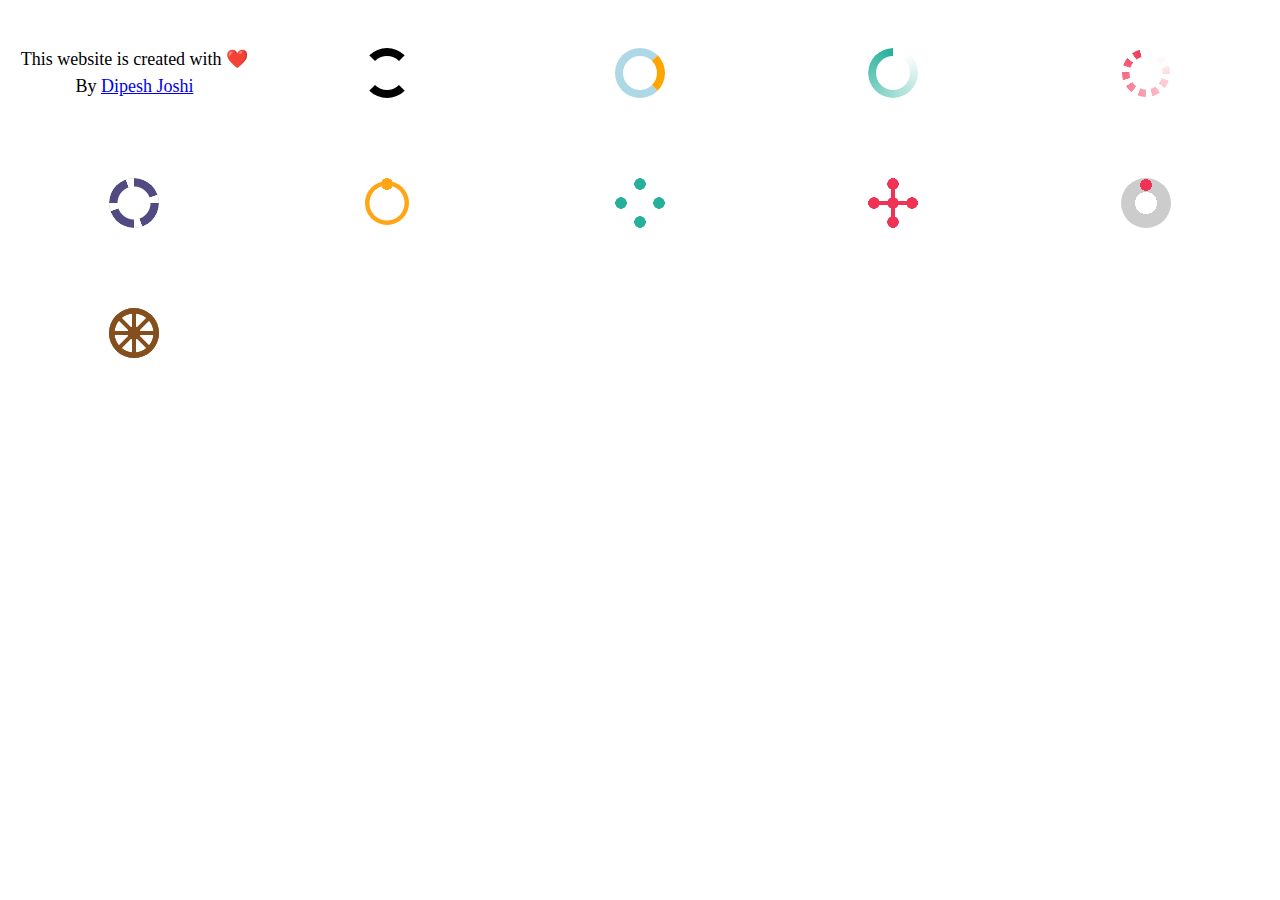
<file: 10 Different Spinner/index.html>
<!DOCTYPE html>
<html lang="en" >
<head>
  <meta charset="UTF-8">
  <title>10 Different The Spinner</title>
  <link rel="stylesheet" href="./style.css">

</head>
<body>
<!-- partial:index.partial.html -->
<p class="developer-details">This website is created with ❤️ By
	<a href="https://www.linkedin.com/in/dipesh-joshi-2512a2162/" target="_blank">
	 Dipesh Joshi</a>
</p>
<div class="spinner-1"></div>
<div class="spinner-2"></div>
<div class="spinner-3"></div>
<div class="spinner-4"></div>
<div class="spinner-5"></div>
<div class="spinner-6"></div>
<div class="spinner-7"></div>
<div class="spinner-8"></div>
<div class="spinner-9"></div>
<div class="spinner-10"></div>
<!-- partial -->
  
</body>
</html>
</file>
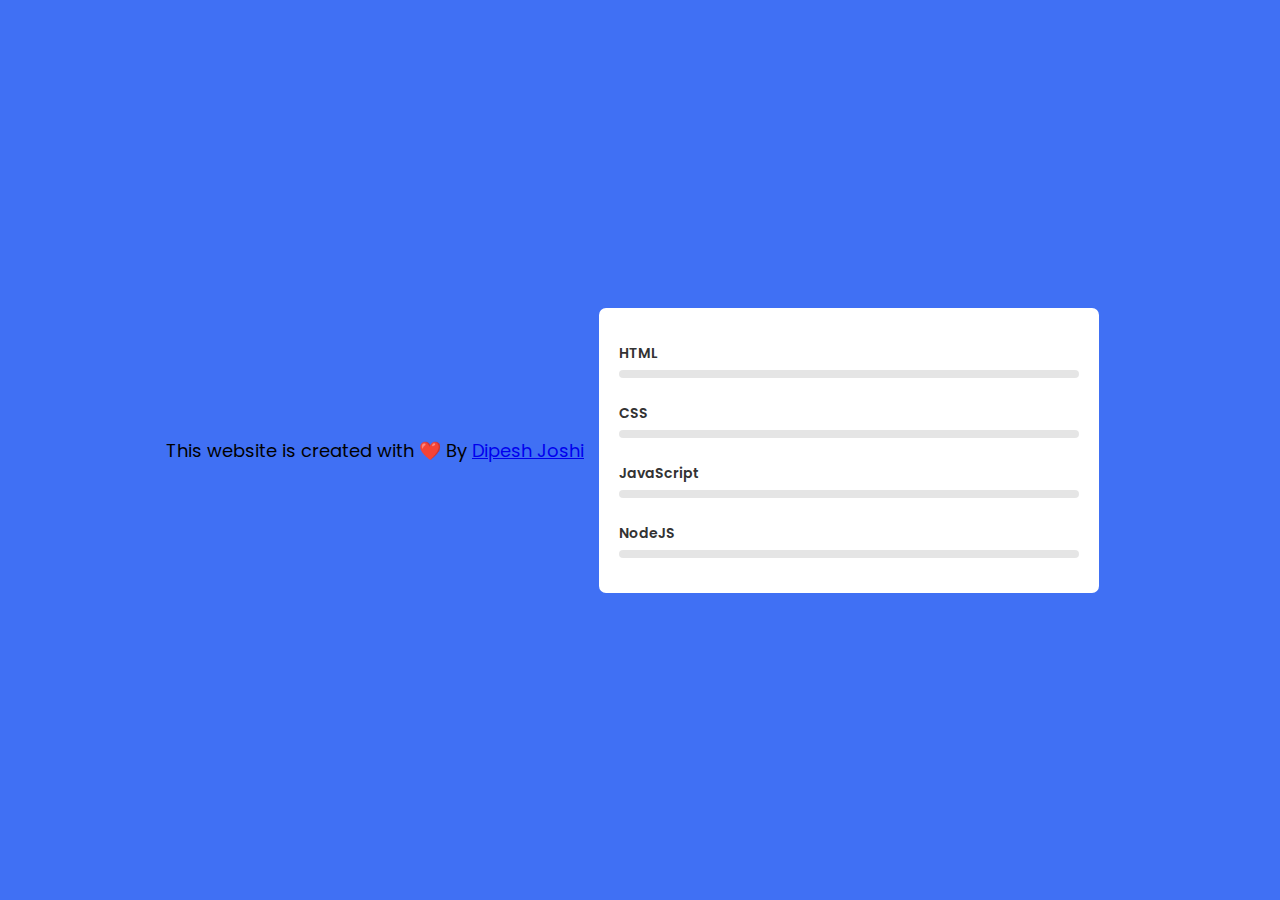
<file: Animated Skills Bar/index.html>
<!doctype html>
<html lang="en">
<head>
    <meta charset="UTF-8">
    <meta http-equiv="X-UA-Compatible" content="IE=edge">
    <meta name="viewport" content="width=device-width, initial-scale=1.0">
    
    <!--======== CSS ======== -->
    <link rel="stylesheet" href="style.css">
    
    <title>Animated Skills Bar</title> 
</head>
<body>
    <p class="developer-details">This website is created with ❤️ By
	<a href="https://www.linkedin.com/in/dipesh-joshi-2512a2162/" target="_blank">
	 Dipesh Joshi</a>
</p>



    <div class="container">
        <div class="skill-box">
            <span class="title">HTML</span>

            <div class="skill-bar">
                <span class="skill-per html">
                    <span class="tooltip">90%</span>
                </span>
            </div>
        </div>

        <div class="skill-box">
            <span class="title">CSS</span>

            <div class="skill-bar">
                <span class="skill-per css">
                    <span class="tooltip">70%</span>
                </span>
            </div>
        </div>
        <div class="skill-box">
            <span class="title">JavaScript</span>

            <div class="skill-bar">
                <span class="skill-per javascript">
                    <span class="tooltip">50%</span>
                </span>
            </div>
        </div>
        <div class="skill-box">
            <span class="title">NodeJS</span>

            <div class="skill-bar">
                <span class="skill-per nodejs">
                    <span class="tooltip">30%</span>
                </span>
            </div>
        </div>
    </div>
    

</body></html>
</file>
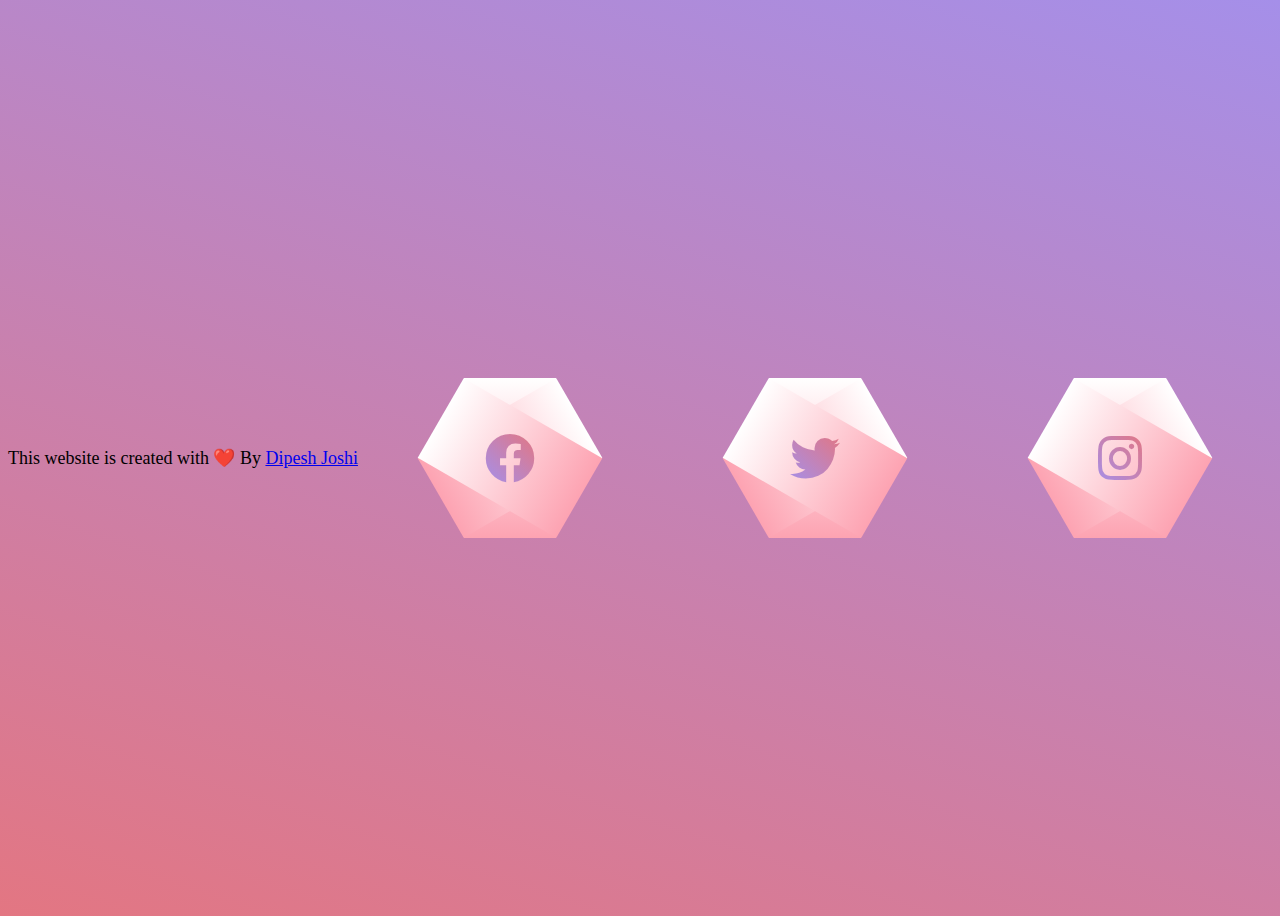
<file: Butterfly Share Button/index.html>
<!DOCTYPE html>
<html lang="en" >
<head>
  <meta charset="UTF-8">
  <title>Butterfly Hexagon</title>
  <link rel='stylesheet' href='https://cdnjs.cloudflare.com/ajax/libs/font-awesome/5.8.2/css/all.min.css'><link rel="stylesheet" href="./style.css">

</head>
<body>
  <p class="developer-details">This website is created with ❤️ By
	<a href="https://www.linkedin.com/in/dipesh-joshi-2512a2162/" target="_blank">
	 Dipesh Joshi</a>
</p>
<!-- partial:index.partial.html -->
<div class="hexagon-wrapper">
  <div class="hexagon">
    <i class="fab fa-facebook"></i>
  </div>
</div>
<div class="hexagon-wrapper">
  <div class="hexagon">
    <i class="fab fa-twitter"></i>
  </div>
</div>
<div class="hexagon-wrapper">
  <div class="hexagon">
    <i class="fab fa-instagram"></i>
  </div>
</div>
<!-- partial -->
  
</body>
</html>
</file>
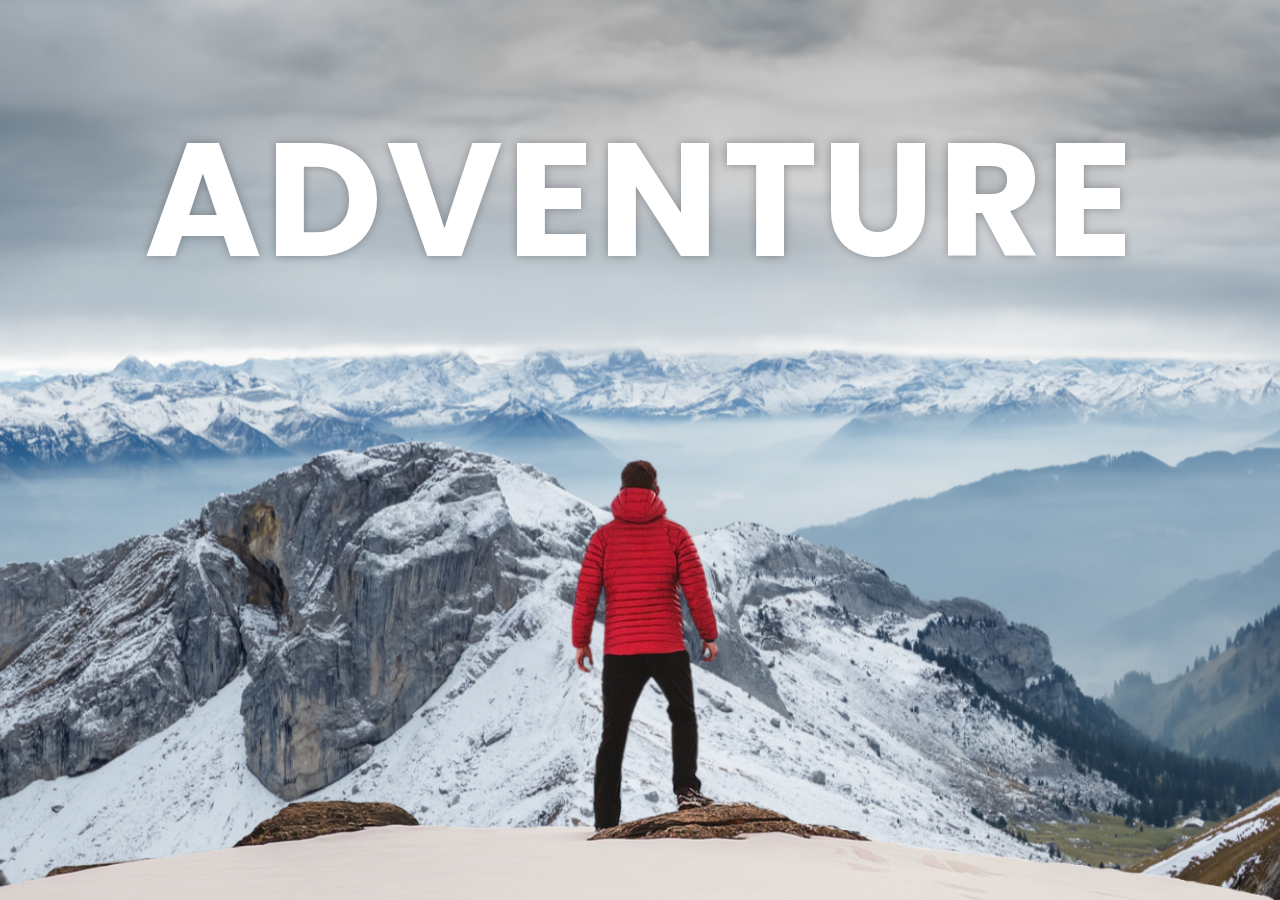
<file: N0-10-parallax-effect-love/index.html>
<!DOCTYPE html>
<html lang="en">

<head>
    <meta charset="UTF-8">
    <meta http-equiv="X-UA-Compatible" content="IE=edge">
    <meta name="viewport" content="width=device-width, initial-scale=1.0">
    <title>Parallax-effect-dj</title>
    <link rel="stylesheet" href="style.css">
    <link rel="preconnect" href="https://fonts.googleapis.com">
    <link rel="preconnect" href="https://fonts.gstatic.com" crossorigin>
    <link href="https://fonts.googleapis.com/css2?family=Poppins:wght@700&display=swap" rel="stylesheet">
</head>

<body>
    <div id="wrapper">

        <div class="container">
            <img class="background" src="./assests/background.png" alt="bg-img">
            <img class="forground" src="./assests/foreground.png" alt="fg-img">
            <h1 class="heading-main">ADVENTURE</h1>
        </div>

        <section>
            <h2 class="Second-Heading">Adventure Time!</h2>
            <p class="text">Lorem ipsum dolor sit amet consectetur, adipisicing elit. Qui necessitatibus commodi
                alias?Veritatis, eligendi nisi.Amet exercitationem, recusandae dolore corrupti laborum aperiam
                repellendusnatus voluptatem quam atquealiquam beatae.Odit deserunt nisi optio eveniet? Aliquam
                possimusmolestiae, ullam illum accusamus autemaccusantium!Voluptatelaboriosam eum saepe ex veritatis
                est?Numquam eaque autem labore provident dolorum, velitomnismollitia eos adipisci!
                <br>
                <br>
                Lorem, ipsum dolor sit amet consectetur adipisicing elit. Ad, itaque hic tempore rem eveniet sed
                repudiandae molestiaemagnam aut quod consequatur, harum, totam beatae fugiat ipsam? Explicabo,
                blanditiis quod similique fugiat fugit ea expedita deleniti doloribus, delectus perferendis, tempore
                amet maiores libero sapiente voluptatem reprehenderit? Illumalias commodi cupiditate corporis
                mollitiaabquaerat, ipsum est excepturi vitae a sunt optio
            </p>


            <div class="bg bg1">
                <h2 class="descrp">BIKING</h2>
            </div>
            <p class="text">Lorem ipsum dolor sit amet consectetur, adipisicing elit. Qui necessitatibus commodi
                alias?Veritatis, eligendi nisi.Amet exercitationem, recusandae dolore corrupti laborum aperiam
                repellendusnatus voluptatem quam atquealiquam beatae.Odit deserunt nisi optio eveniet? Aliquam
                possimusmolestiae, ullam illum accusamus autemaccusantium!Voluptatelaboriosam eum saepe ex veritatis
                est?Numquam eaque autem labore provident dolorum, velitomnismollitia eos adipisci!
                <br>
                <br>
                Lorem, ipsum dolor sit amet consectetur adipisicing elit. Ad, itaque hic tempore rem eveniet sed
                repudiandae molestiaemagnam aut quod consequatur, harum, totam beatae fugiat ipsam? Explicabo,
                blanditiis quod similique fugiat fugit ea expedita deleniti doloribus, delectus perferendis, tempore
                amet maiores libero sapiente voluptatem reprehenderit? Illumalias commodi cupiditate corporis
                mollitiaabquaerat, ipsum est excepturi vitae a sunt optio
            </p>


            <div class="bg bg2">
                <h2 class="descrp">PARA GLIDING</h2>
            </div>
            <p class="text">Lorem ipsum dolor sit amet consectetur, adipisicing elit. Qui necessitatibus commodi
                alias?Veritatis, eligendi nisi.Amet exercitationem, recusandae dolore corrupti laborum aperiam
                repellendusnatus voluptatem quam atquealiquam beatae.Odit deserunt nisi optio eveniet? Aliquam
                possimusmolestiae, ullam illum accusamus autemaccusantium!Voluptatelaboriosam eum saepe ex veritatis
                est?Numquam eaque autem labore provident dolorum, velitomnismollitia eos adipisci!
                <br>
                <br>
                Lorem, ipsum dolor sit amet consectetur adipisicing elit. Ad, itaque hic tempore rem eveniet sed
                repudiandae molestiaemagnam aut quod consequatur, harum, totam beatae fugiat ipsam? Explicabo,
                blanditiis quod similique fugiat fugit ea expedita deleniti doloribus, delectus perferendis, tempore
                amet maiores libero sapiente voluptatem reprehenderit? Illumalias commodi cupiditate corporis
                mollitiaabquaerat, ipsum est excepturi vitae a sunt optio
            </p>


            <div class="bg bg3">
                <h2 class="descrp">SURFING</h2>
            </div>
            <p class="text">Lorem ipsum dolor sit amet consectetur, adipisicing elit. Qui necessitatibus commodi
                alias?Veritatis, eligendi nisi.Amet exercitationem, recusandae dolore corrupti laborum aperiam
                repellendusnatus voluptatem quam atquealiquam beatae.Odit deserunt nisi optio eveniet? Aliquam
                possimusmolestiae, ullam illum accusamus autemaccusantium!Voluptatelaboriosam eum saepe ex veritatis
                est?Numquam eaque autem labore provident dolorum, velitomnismollitia eos adipisci!
                <br>
                <br>
                Lorem, ipsum dolor sit amet consectetur adipisicing elit. Ad, itaque hic tempore rem eveniet sed
                repudiandae molestiaemagnam aut quod consequatur, harum, totam beatae fugiat ipsam? Explicabo,
                blanditiis quod similique fugiat fugit ea expedita deleniti doloribus, delectus perferendis, tempore
                amet maiores libero sapiente voluptatem reprehenderit? Illumalias commodi cupiditate corporis
                mollitiaabquaerat, ipsum est excepturi vitae a sunt optio
            </p>

        </section>

    </div>
</body>

</html>
</file>
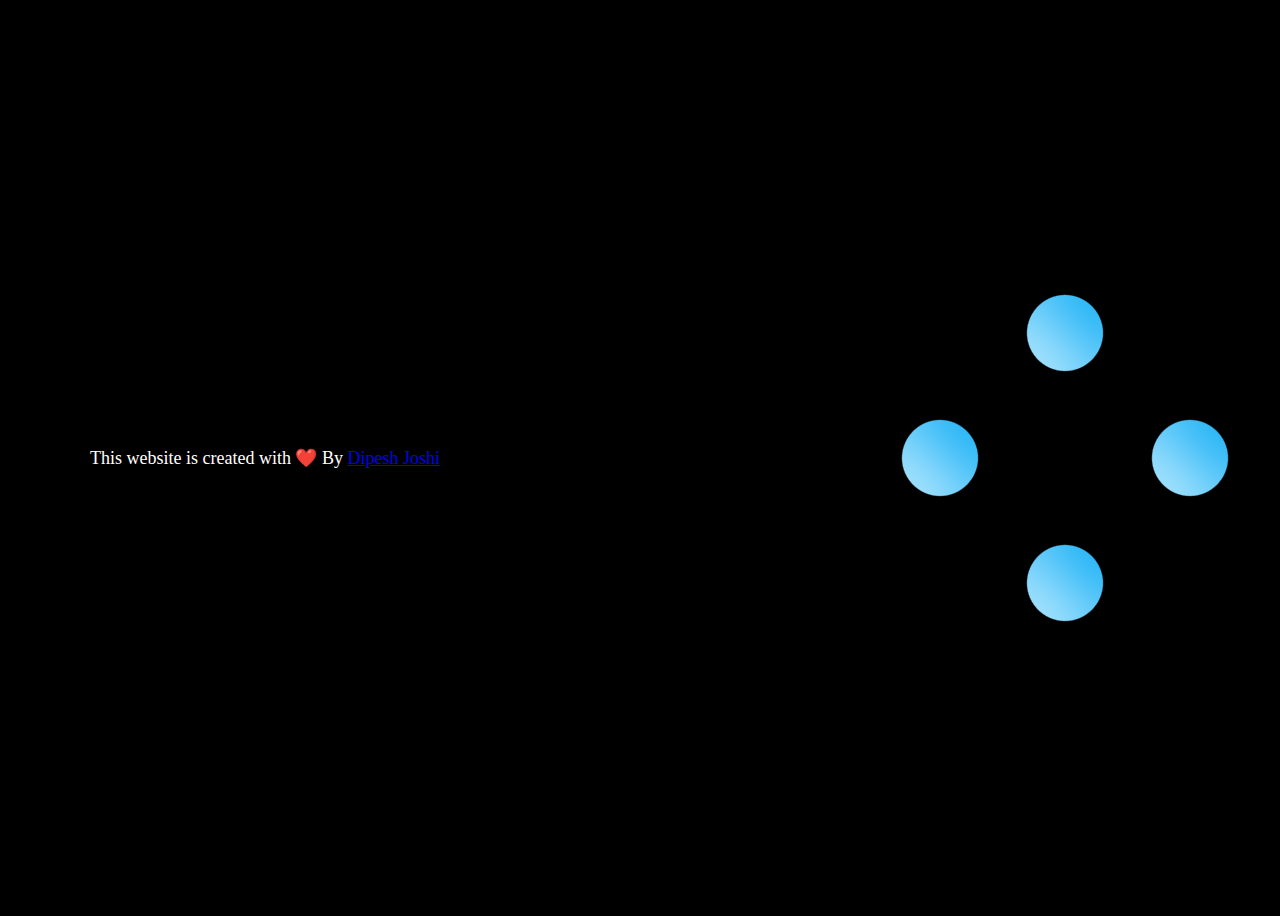
<file: NO-1-4 Dot Liquid Loader/index.html>
<!DOCTYPE html>
<html lang="en" >
<head>
  <meta charset="UTF-8">
  <title>Liquid Loader  💧</title>
  <link rel="preconnect" href="https://fonts.gstatic.com">
<link href="https://fonts.googleapis.com/css2?family=Condiment&display=swap" rel="stylesheet"><link rel="stylesheet" href="./style.css">

</head>
<body>
 
 <p class="developer-details">This website is created with ❤️ By
	  <a href="https://www.linkedin.com/in/dipesh-joshi-2512a2162/" target="_blank">
	  Dipesh Joshi</a>
</p>

<!-- partial:index.partial.html -->
<div class="container">
  <div class="liquid"></div>
  <div class="liquid"></div>
  <div class="liquid"></div>
  <div class="liquid"></div>
</div>
<svg>
  <filter id="gooey">
    <feGaussianBlur in="SourceGraphic" stdDeviation="10" />
    <feColorMatrix values="
        1 0 0 0 0
        0 1 0 0 0
        0 0 1 0 0
        0 0 0 20 -10
        " />
  </filter>

	 

</svg>
<!-- partial -->
  
</body>
</html>
</file>
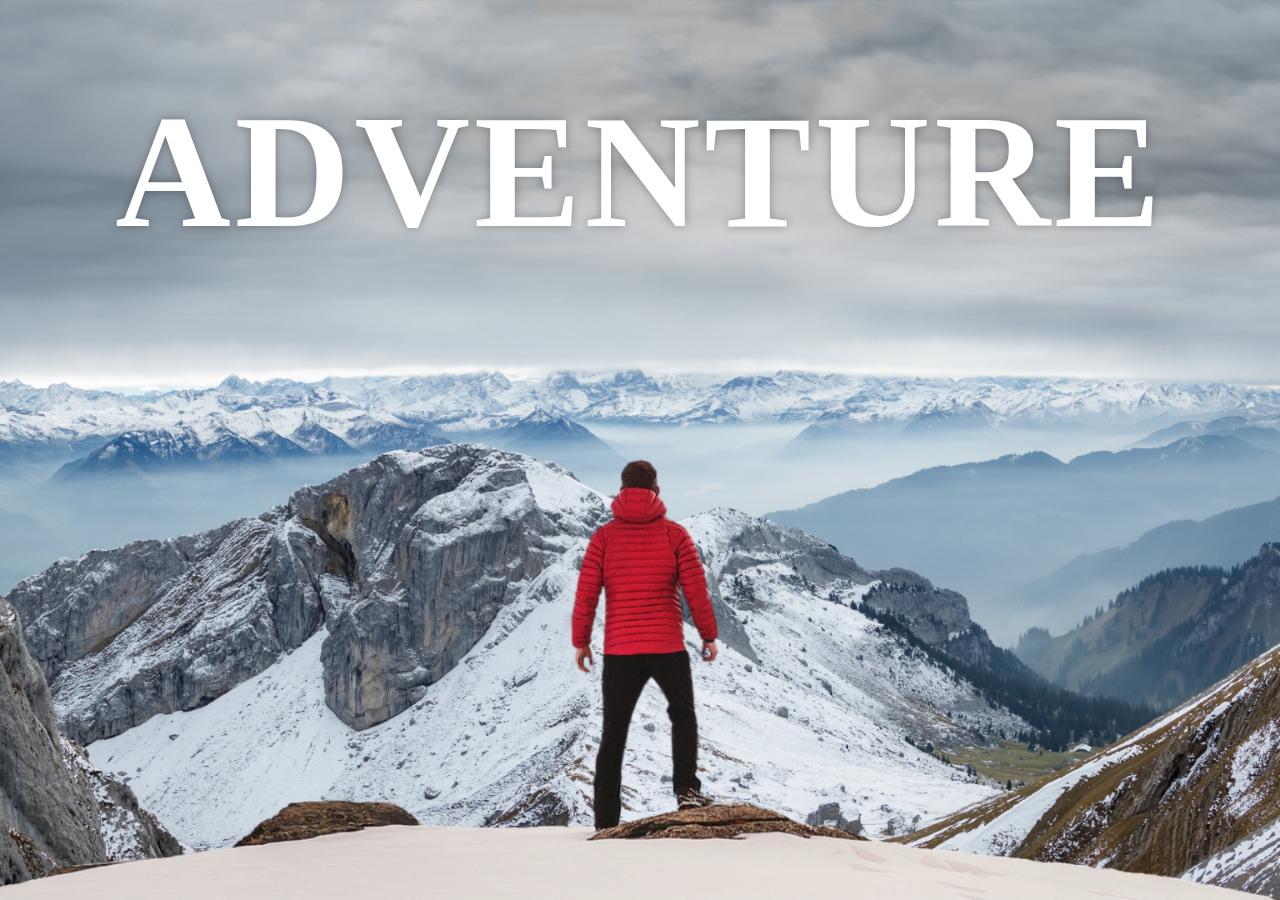
<file: N0-10-parallax-effect-love/assests/index.html>
<!DOCTYPE html>
<html lang="en">
<head>
    <meta charset="UTF-8">
    <meta http-equiv="X-UA-Compatible" content="IE=edge">
    <meta name="viewport" content="width=device-width, initial-scale=1.0">
    <title>Parallax Website</title>
    <link rel="stylesheet" href="styles.css">
</head>
<body>
    <div id="wrapper">

        <div class="container">
            <img src="background.png" class="background">
            <img src="foreground.png" class="foreground">
            <h1>ADVENTURE</h1>
        </div>

        <section>
            <h2 class="secHeading">Adventure Time</h2>
            <p class="text">
                Lorem ipsum dolor sit amet consectetur, adipisicing elit. Qui necessitatibus commodi alias? Veritatis, eligendi nisi. Amet exercitationem, recusandae dolore corrupti laborum aperiam repellendus natus voluptatem quam atque aliquam beatae. Odit deserunt nisi optio eveniet? Aliquam possimus molestiae, ullam illum accusamus autem accusantium! Voluptate laboriosam eum saepe ex veritatis est? Numquam eaque autem labore provident dolorum, velit omnis mollitia eos adipisci!
                <br> <br>
                Lorem, ipsum dolor sit amet consectetur adipisicing elit. Ad, itaque hic tempore rem eveniet sed repudiandae molestiae magnam aut quod consequatur, harum, totam beatae fugiat ipsam? Explicabo, blanditiis quod similique fugiat fugit ea expedita deleniti doloribus, delectus perferendis, tempore amet maiores libero sapiente voluptatem reprehenderit? Illum alias commodi cupiditate corporis mollitia ab quaerat, ipsum est excepturi vitae a sunt optio.
            </p>

            <div class="bg bg1">
                <h2 class="desc">BIKING</h2>
            </div>
            <p class="text">
                Lorem ipsum dolor sit amet consectetur, adipisicing elit. Qui necessitatibus commodi alias? Veritatis, eligendi nisi. Amet exercitationem, recusandae dolore corrupti laborum aperiam repellendus natus voluptatem quam atque aliquam beatae. Odit deserunt nisi optio eveniet? Aliquam possimus molestiae, ullam illum accusamus autem accusantium! Voluptate laboriosam eum saepe ex veritatis est? Numquam eaque autem labore provident dolorum, velit omnis mollitia eos adipisci!
                <br> <br>
                Lorem, ipsum dolor sit amet consectetur adipisicing elit. Ad, itaque hic tempore rem eveniet sed repudiandae molestiae magnam aut quod consequatur, harum, totam beatae fugiat ipsam? Explicabo, blanditiis quod similique fugiat fugit ea expedita deleniti doloribus, delectus perferendis, tempore amet maiores libero sapiente voluptatem reprehenderit? Illum alias commodi cupiditate corporis mollitia ab quaerat, ipsum est excepturi vitae a sunt optio.
            </p>

            <div class="bg bg2">
                <h2 class="desc">PARA GLIDING</h2>
            </div>
            <p class="text">
                Lorem ipsum dolor sit amet consectetur, adipisicing elit. Qui necessitatibus commodi alias? Veritatis, eligendi nisi. Amet exercitationem, recusandae dolore corrupti laborum aperiam repellendus natus voluptatem quam atque aliquam beatae. Odit deserunt nisi optio eveniet? Aliquam possimus molestiae, ullam illum accusamus autem accusantium! Voluptate laboriosam eum saepe ex veritatis est? Numquam eaque autem labore provident dolorum, velit omnis mollitia eos adipisci!
                <br> <br>
                Lorem, ipsum dolor sit amet consectetur adipisicing elit. Ad, itaque hic tempore rem eveniet sed repudiandae molestiae magnam aut quod consequatur, harum, totam beatae fugiat ipsam? Explicabo, blanditiis quod similique fugiat fugit ea expedita deleniti doloribus, delectus perferendis, tempore amet maiores libero sapiente voluptatem reprehenderit? Illum alias commodi cupiditate corporis mollitia ab quaerat, ipsum est excepturi vitae a sunt optio.
            </p>

            <div class="bg bg3">
                <h2 class="desc">SURFING</h2>
            </div>
            <p class="text">
                Lorem ipsum dolor sit amet consectetur, adipisicing elit. Qui necessitatibus commodi alias? Veritatis, eligendi nisi. Amet exercitationem, recusandae dolore corrupti laborum aperiam repellendus natus voluptatem quam atque aliquam beatae. Odit deserunt nisi optio eveniet? Aliquam possimus molestiae, ullam illum accusamus autem accusantium! Voluptate laboriosam eum saepe ex veritatis est? Numquam eaque autem labore provident dolorum, velit omnis mollitia eos adipisci!
                <br> <br>
                Lorem, ipsum dolor sit amet consectetur adipisicing elit. Ad, itaque hic tempore rem eveniet sed repudiandae molestiae magnam aut quod consequatur, harum, totam beatae fugiat ipsam? Explicabo, blanditiis quod similique fugiat fugit ea expedita deleniti doloribus, delectus perferendis, tempore amet maiores libero sapiente voluptatem reprehenderit? Illum alias commodi cupiditate corporis mollitia ab quaerat, ipsum est excepturi vitae a sunt optio.
            </p>


        </section>


    </div>
</body>
</html>
</file>
<file: 10 Different Spinner/style.css>
.spinner-1 {
  width: 50px;
  aspect-ratio: 1;
  border-radius: 50%;
  border: 8px solid;
  border-color: #000 #0000;
  animation: s1 1s infinite;
}

.developer-details {
  color: black;
  text-align: center;
  font-size: 18px;
  line-height: 1.5em;
  padding-bottom: 50px;
  padding-top: 50px;
}

@keyframes s1 {to{transform: rotate(.5turn)}}

.spinner-2 {
  width: 50px;
  aspect-ratio: 1;
  border-radius: 50%;
  border: 8px solid lightblue;
  border-right-color: orange;
  animation: s2 1s infinite linear;
}
@keyframes s2 {to{transform: rotate(1turn)}}

.spinner-3 {
  width: 50px;
  padding: 8px;
  aspect-ratio: 1;
  border-radius: 50%;
  background: #25b09b;
  --_m: 
    conic-gradient(#0000 10%,#000),
    linear-gradient(#000 0 0) content-box;
  -webkit-mask: var(--_m);
          mask: var(--_m);
  -webkit-mask-composite: source-out;
          mask-composite: subtract;
  animation: s3 1s infinite linear;
}
@keyframes s3 {to{transform: rotate(1turn)}}

.spinner-4 {
  width: 50px;
  --b: 8px; /* the border thickness */
  aspect-ratio: 1;
  border-radius: 50%;
  padding: 1px;
  background: conic-gradient(#0000 10%,#f03355) content-box;
  -webkit-mask:
    repeating-conic-gradient(#0000 0deg,#000 1deg 20deg,#0000 21deg 36deg),
    radial-gradient(farthest-side,#0000 calc(100% - var(--b) - 1px),#000 calc(100% - var(--b)));
  -webkit-mask-composite: destination-in;
  mask-composite: intersect;
  animation:s4 1s infinite steps(10);
}
@keyframes s4 {to{transform: rotate(1turn)}}

.spinner-5 {
  width: 50px;
  --b: 8px; /* the border thickness */
  aspect-ratio: 1;
  border-radius: 50%;
  background: #514b82;
  -webkit-mask:
    repeating-conic-gradient(#0000 0deg,#000 1deg 70deg,#0000 71deg 90deg),
    radial-gradient(farthest-side,#0000 calc(100% - var(--b) - 1px),#000 calc(100% - var(--b)));
  -webkit-mask-composite: destination-in;
  mask-composite: intersect;
  animation: s5 1s infinite;
}
@keyframes s5 {to{transform: rotate(.5turn)}}

.spinner-6 {
  width: 50px;
  aspect-ratio: 1;
  border-radius: 50%;
  padding: 3px;
  background: 
    radial-gradient(farthest-side,#ffa516 95%,#0000) 50% 0/12px 12px no-repeat,
    radial-gradient(farthest-side,#0000 calc(100% - 5px),#ffa516 calc(100% - 4px)) content-box;
  animation: s6 2s infinite ;
}
@keyframes s6 {to{transform: rotate(1turn)}}

.spinner-7 {
  width: 50px;
  aspect-ratio: 1;
  --_c: radial-gradient(farthest-side,#25b09b 92%,#0000);
  background: 
    var(--_c) top,
    var(--_c) left,
    var(--_c) right,
    var(--_c) bottom;
  background-size: 12px 12px;
  background-repeat: no-repeat;
  animation: s7 1s infinite;
}
@keyframes s7 {to{transform: rotate(.5turn)}}

.spinner-8 {
  width: 50px;
  aspect-ratio: 1;
  color: #f03355;
  --_c: no-repeat radial-gradient(farthest-side,currentColor 92%,#0000);
  background: 
    var(--_c) 50% 0   /12px 12px,
    var(--_c) 50% 100%/12px 12px,
    var(--_c) 100% 50%/12px 12px,
    var(--_c) 0    50%/12px 12px,
    var(--_c) 50%  50%/12px 12px,
    conic-gradient(from 90deg at 4px 4px,#0000 90deg,currentColor 0)
    -4px -4px/calc(50% + 2px) calc(50% + 2px);
  animation: s8 1s infinite linear;
}
@keyframes s8 {to{transform: rotate(.5turn)}}

.spinner-9 {
  width: 50px;
  aspect-ratio: 1;
  border-radius: 50%;
  background: 
    radial-gradient(farthest-side,#f03355 95%,#0000) 50% 1px/12px 12px no-repeat,
    radial-gradient(farthest-side,#0000 calc(100% - 14px),#ccc 0);
  animation: s9 2s infinite linear;
}
@keyframes s9 {to{transform: rotate(1turn)}}

.spinner-10 {
  width: 50px;
  aspect-ratio: 1;
  color: #854f1d;
  border-radius: 50%;
  display: grid;
  background: 
    conic-gradient(from 90deg at 4px 4px,#0000 90deg,currentColor 0)
    -4px -4px/calc(50% + 2px) calc(50% + 2px),
    radial-gradient(farthest-side,currentColor 6px,#0000 7px calc(100% - 6px),currentColor calc(100% - 5px)) no-repeat;
  animation: s10 2s infinite linear;
  position: relative;
}
.spinner-10:before {
  content: "";
  border-radius: inherit;
  background: inherit;
  transform: rotate(45deg);
}
@keyframes s10 {to{transform: rotate(.5turn)}}

/**/
body {
  display: grid;
  grid-template-columns: repeat(auto-fit,minmax(250px,1fr));
  grid-auto-rows: 130px;
  place-items:center;
}

* {
  box-sizing: border-box;
}
</file>
<file: Animated Skills Bar/style.css>
/* ===== Google Font Import - Poppins ===== */
@import url('https://fonts.googleapis.com/css2?family=Poppins:wght@200;300;400;500;600&display=swap');
*{
    margin: 0;
    padding: 0;
    box-sizing: border-box;
    font-family: 'Poppins', sans-serif;
}
.developer-details {
  color: black;
  text-align: center;
  font-size: 18px;
  line-height: 1.5em;
  padding-bottom: 50px;
  padding-top: 50px;
}
body{
    height: 100vh;
    display: flex;
    background: #4070f4;
    align-items: center;
    justify-content: center;
}
.container{
    position: relative;
    max-width: 500px;
    width: 100%;
    background: #fff;
    margin: 0 15px;
    padding: 10px 20px;
    border-radius: 7px;
}
.container .skill-box{
    width: 100%;
    margin: 25px 0;
}
.skill-box .title{
    display: block;
    font-size: 14px;
    font-weight: 600;
    color: #333;
}
.skill-box .skill-bar{
    height: 8px;
    width: 100%;
    border-radius: 6px;
    margin-top: 6px;
    background: rgba(0,0,0,0.1);
}
.skill-bar .skill-per{
    position: relative;
    display: block;
    height: 100%;
    width: 90%;
    border-radius: 6px;
    background: #4070f4;
    animation: progress 0.4s ease-in-out forwards;
    opacity: 0;
}
.skill-per.css{
    width: 70%;
    animation-delay: 0.1s;
}
.skill-per.javascript{
    width: 50%;
    animation-delay: 0.2s;
}
.skill-per.nodejs{
    width: 30%;
    animation-delay: 0.3s;
}
@keyframes progress {
    0%{
        width: 0;
        opacity: 1;
    }
    100%{
        opacity: 1;
    }
}
.skill-per .tooltip{
    position: absolute;
    right: -14px;
    top: -28px;
    font-size: 9px;
    font-weight: 500;
    color: #fff;
    padding: 2px 6px;
    border-radius: 3px;
    background: #4070f4;
    z-index: 1;
}
.tooltip::before{
    content: '';
    position: absolute;
    left: 50%;
    bottom: -2px;
    height: 10px;
    width: 10px;
    z-index: -1;
    background-color: #4070f4;
    transform: translateX(-50%) rotate(45deg);

}
</file>
<file: Butterfly Share Button/style.css>
body {
  height: 100vh;
  overflow: hidden;
  background: linear-gradient(18deg, #e37682, #a58fe9);
  display: flex;
  flex-wrap: wrap;
  justify-content: space-evenly;
  align-items: center;
}

.developer-details {
  color: black;
  text-align: center;
  font-size: 18px;
  line-height: 1.5em;
  padding-bottom: 0px;
  padding-top: 0px;
}

.hexagon-wrapper {
  margin: auto;
  display: flex;
  text-align: initial;
  width: 200px;
  height: 200px;
  cursor: pointer;
}

.hexagon {
  position: relative;
  width: 46%;
  height: 80%;
  margin: auto;
  color: white;
  background: linear-gradient(-180deg, white, #fda3b2);
  display: flex;
  align-content: center;
  justify-content: center;
  transition: 0.5s;
}

.hexagon i {
  z-index: 1;
  margin: auto;
  font-size: 50px;
  color: transparent;
  background: linear-gradient(45deg, #a58fe9, #e37682);
  background-clip: text;
  -webkit-background-clip: text;
}

.hexagon:before,
.hexagon:after {
  position: absolute;
  content: "";
  background: inherit;
  height: 100%;
  width: 100%;
  border-radius: 0;
  transition: 0.5s;
  transform-origin: center;
}
.hexagon:before {
  transform: rotateZ(60deg);
}
.hexagon:after {
  transform: rotateZ(-60deg);
}
.hexagon:hover {
  border-radius: 50px;
  transition: 0.5s;
}
.hexagon:hover:before {
  border-radius: 50px;
  transition: 0.5s;
}
.hexagon:hover:after {
  border-radius: 50px;
  transition: 0.5s;
}
</file>
<file: N0-10-parallax-effect-love/style.css>
* {
  margin: 0;
  padding: 0;
  box-sizing: border-box;
}

#wrapper {
  height: 100vh;
  overflow-y: auto;
  overflow-x: hidden;
  perspective: 20px; /* for perspective on z-axes => access in 3d model */
}

.container {
  position: relative;
  height: 100%;
  display: flex;
  justify-content: center;
  align-items: center;
  transform-style: preserve-3d;
  z-index: -1;
}

.background,
.forground {
  position: absolute;
  height: 100%;
  width: 100%;
  object-fit: cover; /* strectch in good way */
  z-index: -1;
}

.background {
  transform: translateZ(-60px) scale(5);
}

.forground {
  transform: translateZ(-40px) scale(3);
}

.heading-main {
  position: absolute;
  top: 5rem;
  color: white;
  letter-spacing: 4px;
  font-size: 10rem;
  text-shadow: 0 0 10px rgba(0, 0, 0, 0.3);
  font-family: "Poppins", sans-serif;
}

section {
  color: white;
  background-color: rgb(50, 50, 50);
  padding: 5rem 0;
}

.bg1 {
  background-image: url(./assests/sport-1.jpg);
}

.bg2 {
  background-image: url(./assests/sport-2.jpg);
}

.bg3 {
  background-image: url(./assests/sport-3.jpg);
}

/* why (<img>) tag vs (<background-img:url()>) */

.Second-Heading {
  font-size: 5rem;
  padding: 0 10rem;
}

.text {
  font-size: 1.5rem;
  padding: 0 10rem;
  margin: 5rem 0;
}

.bg {
  position: relative;
  width: 100%;
  background-attachment: fixed;
  height: 500px;
  display: flex;
  /* object-fit: cover; */
  background-position: center;
  background-size: cover;
  justify-content: center;
  align-items: center;
}

.descrp {
  font-family: "Poppins", sans-serif;
  font-size: 3rem;
  color: black;
  background-color: rgb(255, 255, 255);
  padding: 0.5rem 2.5rem;
}
</file>
<file: NO-1-4 Dot Liquid Loader/style.css>
body {
  background: #000;
  display: flex;
  justify-content: center;
  align-items: center;
  min-height: 100vh;
  overflow: hidden;
}

.developer-details {
  color: white;
  text-align: center;
  font-size: 18px;
  line-height: 1.5em;
  padding-right: 500px;
  /* padding-bottom: 50px; */
  /* padding-top: 50px; */
}

.container {
  position: relative;
  width: 250px;
  height: 250px;
  animation: rotate 4s ease-out infinite;
  filter: url("#gooey");
}
@keyframes rotate {
  0% {
    transform: rotate(360deg);
  }
  50% {
    transform: rotate(360deg);
  }
  100% {
    transform: rotate(0deg);
  }
}
.container .liquid {
  position: absolute;
  top: 50%;
  left: 50%;
  transform: translate(-50%, -50%);
  background: linear-gradient(45deg, #c7eeff, #03a9f4);
  width: 80px;
  height: 80px;
  border-radius: 50%;
  --ani_dur: 4s;
}
.container .liquid:nth-child(1) {
  top: 0;
  animation: animate1 var(--ani_dur) linear infinite;
}
.container .liquid:nth-child(2) {
  left: 0;
  animation: animate2 var(--ani_dur) linear infinite;
}
.container .liquid:nth-child(3) {
  left: 100%;
  animation: animate3 var(--ani_dur) linear infinite;
}
.container .liquid:nth-child(4) {
  top: 100%;
  animation: animate4 var(--ani_dur) linear infinite;
}
@keyframes animate1 {
  0% {
    top: 0;
  }
  50% {
    top: 100%;
  }
  100% {
    top: 100%;
  }
}
@keyframes animate2 {
  0% {
    left: 0;
  }
  50% {
    left: 100%;
  }
  100% {
    left: 100%;
  }
}
@keyframes animate3 {
  0% {
    left: 100%;
  }
  50% {
    left: 0;
  }
  100% {
    left: 0;
  }
}
@keyframes animate4 {
  0% {
    top: 100%;
  }
  50% {
    top: 0;
  }
  100% {
    top: 0;
  }
}
svg {
  width: 0;
  height: 0;
}
</file>
<file: N0-10-parallax-effect-love/assests/styles.css>
*{
    margin: 0;
    padding: 0;
    box-sizing: border-box;
}

#wrapper{
    height:100vh;
    overflow-x: hidden;
    perspective: 10px;
}

.container{
    position:relative;
    height: 100%;
    display:flex;
    justify-content: center;
    align-items: center;
    transform-style: preserve-3d;
    z-index: -1;
}

.background{
    transform: translateZ(-40px) scale(5);
}

.foreground{
    transform: translateZ(-20px) scale(3);
}

.background, .foreground{
    position:absolute;
    height:100%;
    width:100%;
    object-fit: cover;
    z-index:-1;
}

h1{
    position: absolute;
    top:5rem;

    font-size:10rem;
    letter-spacing:4px;
    color:white;
    text-shadow:0 0 10px rgba(0,0,0,0.3);
}

section{
    background-color: rgb(45,45,45);
    color:white;
    padding:5rem 0;
}

.secHeading{
    font-size:5rem;
    padding:0 10rem;
}

.text{
    font-size:1.5rem;
    padding: 0 10rem;
    margin: 5rem 0;
}

.bg{
    position:relative;
    width:100%;
    background-attachment: fixed;
    background-position: center;
    background-size: cover;
    height:500px;
}

.desc{
    position: absolute;
    background-color: white;   
    padding: 0.5rem 2.5rem;
    top:50%;
    left:50%;
    transform: translateX(-50%) translateX(-50%);
    color:black;
    font-size:3.5rem;
    font-weight:600;
}

.bg1{
    background-image: url(sport-1.jpg);
}

.bg2{
    background-image: url(sport-2.jpg);
}

.bg3{
    background-image: url(sport-3.jpg);
}
</file>
